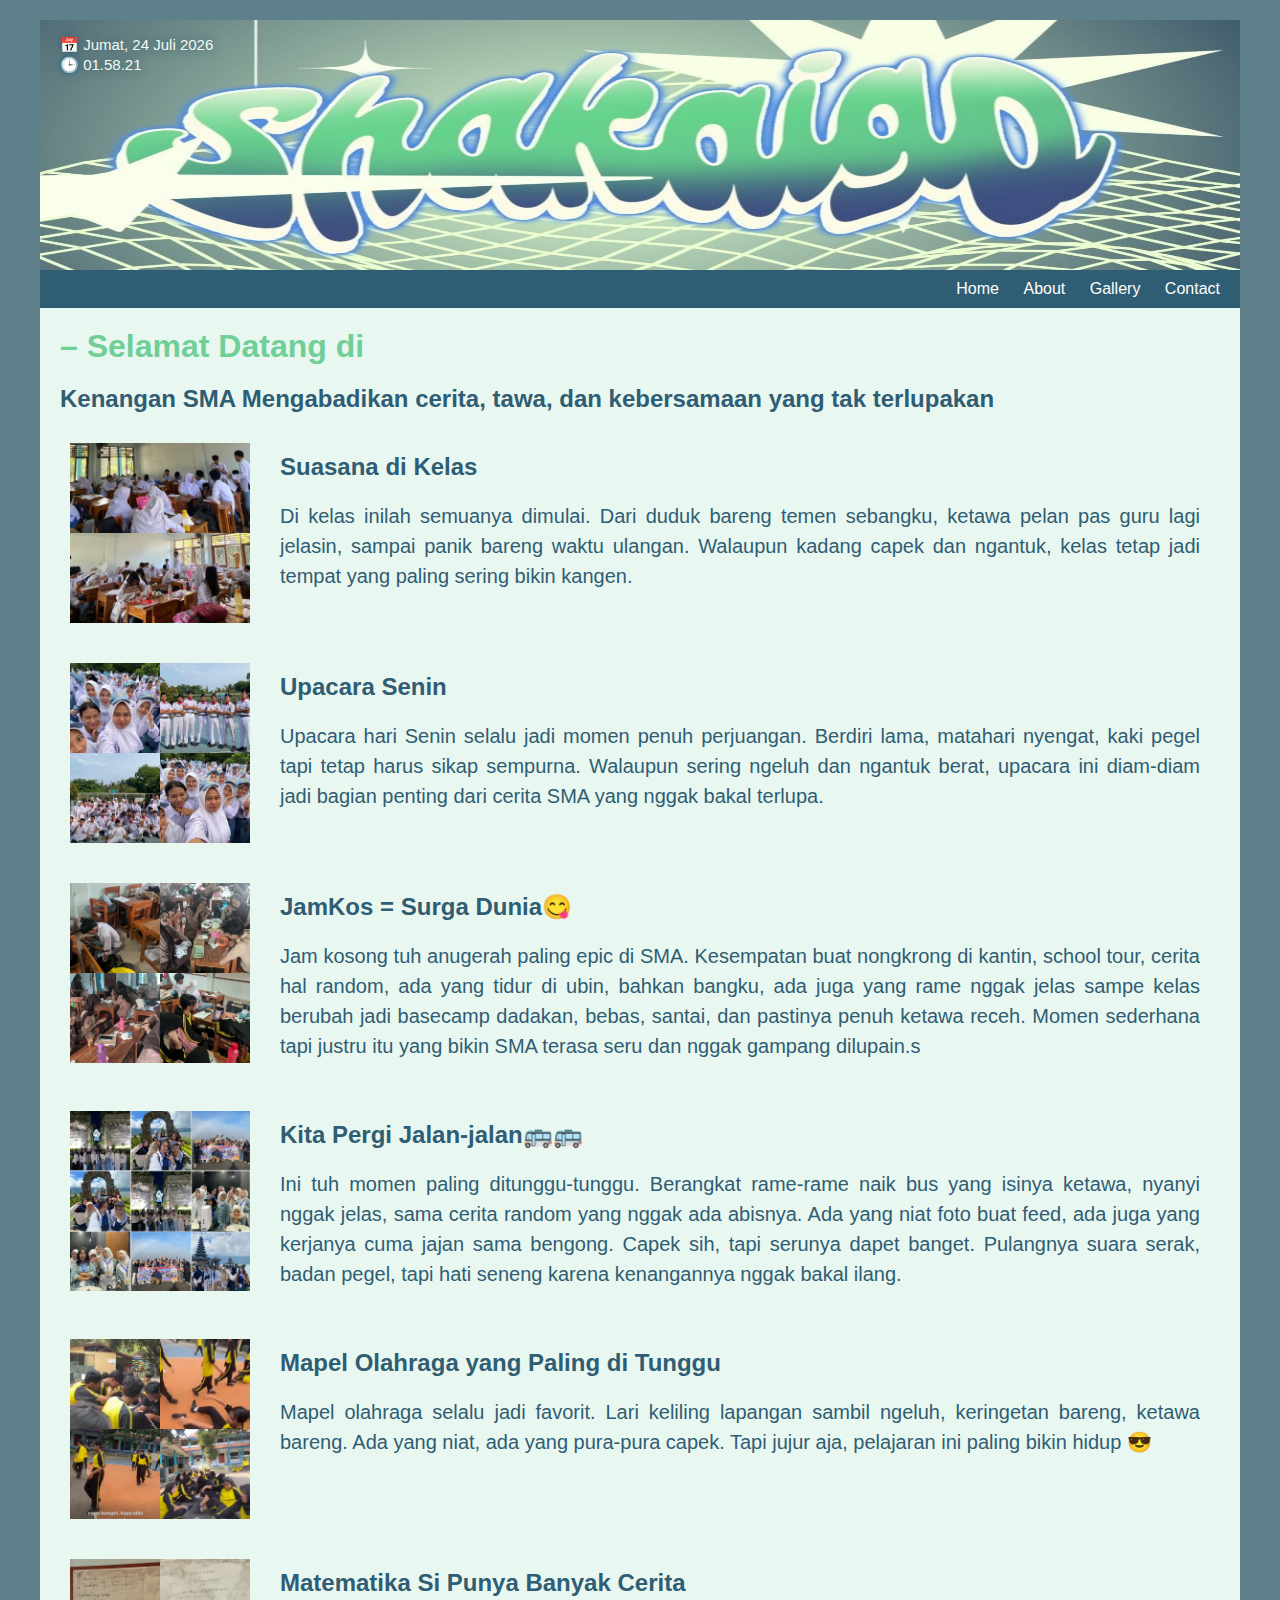
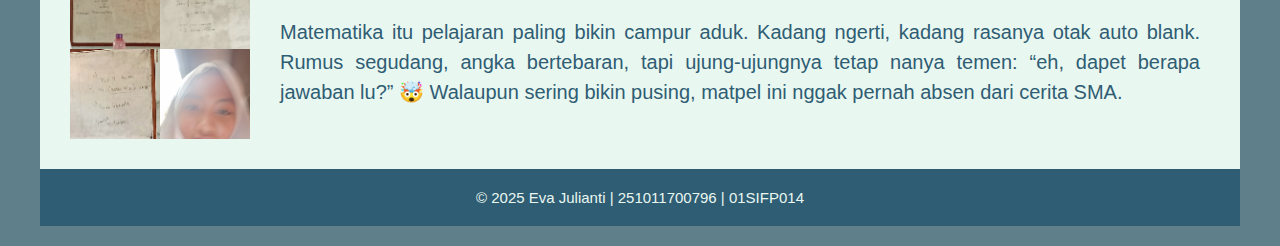
<file: index.html>
<!DOCTYPE html>
<html>
<head>
	<meta charset="utf-8">
	<meta name="viewport" content="width=device-width, initial-scale=1.0">
	<title>Shakaigo</title>
	<link rel="stylesheet" type="text/css" href="style.css">
	<style>
		body{
			background-color: #5F7F8A;
		}

		* {
			font-family: sans-serif;
		    margin: 0;
		    padding: 10px;
		    box-sizing: border-box;
		}

		h1 {
			text-align: left;
		    color: #6FCF97;
		}

		h2 {
		    color: #2F5D73;
		}

		p {
			font-size: 20px;
			text-align: justify;
			line-height: 1.5;
		}

		.navbar {
		    background: #2F5D73;
		}

		.grid-line {
		    color: #F5FBEF;
		}
	</style>
</head>
<body>
	<header id="header">
	    <div id="jam-box">
        <div id="tanggal">📅 --</div>
        <div id="waktu">🕒 --:--:--</div>
    </div>
	</header>
	<nav class="navbar">
	    <a href="index.html">Home</a>
	    <a href="about.html">About</a>
	    <a href="gallery.html">Gallery</a>
	    <a href="contact.html">Contact</a>
	</nav>

	<div id="container">
		<div id="content">
		    <h1>– Selamat Datang di</h1>
		    <h2>Kenangan SMA Mengabadikan cerita, tawa, dan kebersamaan yang tak terlupakan</h2>

		    <div class="section">
	            <img src="gambar/1.png" alt="Kenangan SMA">
	            <div class="text">
	                <h2>Suasana di Kelas</h2>
	                <p>
	                    Di kelas inilah semuanya dimulai. Dari duduk bareng temen sebangku, ketawa pelan pas guru lagi jelasin, sampai panik bareng waktu ulangan. Walaupun kadang capek dan ngantuk, kelas tetap jadi tempat yang paling sering bikin kangen.
	                </p>
	            </div>
	        </div>

	        <div class="section">
	            <img src="gambar/3.png" alt="Kenangan SMA">
	            <div class="text">
	                <h2>Upacara Senin</h2>
	                <p>
	                    Upacara hari Senin selalu jadi momen penuh perjuangan. Berdiri lama, matahari nyengat, kaki pegel tapi tetap harus sikap sempurna. Walaupun sering ngeluh dan ngantuk berat, upacara ini diam-diam jadi bagian penting dari cerita SMA yang nggak bakal terlupa.
	                </p>
	            </div>
	        </div>

	        <div class="section">
	            <img src="gambar/2.png" alt="Kenangan SMA">
	            <div class="text">
	                <h2>JamKos = Surga Dunia😋</h2>
	                <p>
	                    Jam kosong tuh anugerah paling epic di SMA. Kesempatan buat nongkrong di kantin, school tour, cerita hal random, ada yang tidur di ubin, bahkan bangku, ada juga yang rame nggak jelas sampe kelas berubah jadi basecamp dadakan, bebas, santai, dan pastinya penuh ketawa receh. Momen sederhana tapi justru itu yang bikin SMA terasa seru dan nggak gampang dilupain.s
	                </p>
	            </div>
	        </div>

	        <div class="section">
	            <img src="gambar/5.png" alt="Kenangan SMA">
	            <div class="text">
	                <h2>Kita Pergi Jalan-jalan🚌🚌</h2>
	                <p>
	                    Ini tuh momen paling ditunggu-tunggu. Berangkat rame-rame naik bus yang isinya ketawa, nyanyi nggak jelas, sama cerita random yang nggak ada abisnya. Ada yang niat foto buat feed, ada juga yang kerjanya cuma jajan sama bengong. Capek sih, tapi serunya dapet banget. Pulangnya suara serak, badan pegel, tapi hati seneng karena kenangannya nggak bakal ilang.
	                </p>
	            </div>
	        </div>

	        <div class="section">
	            <img src="gambar/4.png" alt="Kenangan SMA">
	            <div class="text">
	                <h2>Mapel Olahraga yang Paling di Tunggu</h2>
	                <p>
	                    Mapel olahraga selalu jadi favorit. Lari keliling lapangan sambil ngeluh, keringetan bareng, ketawa bareng. Ada yang niat, ada yang pura-pura capek. Tapi jujur aja, pelajaran ini paling bikin hidup 😎
	                </p>
	            </div>
	        </div>

	        <div class="section">
	            <img src="gambar/6.png" alt="Kenangan SMA">
	            <div class="text">
	                <h2>Matematika Si Punya Banyak Cerita</h2>
	                <p>
	                    Matematika itu pelajaran paling bikin campur aduk. Kadang ngerti, kadang rasanya otak auto blank. Rumus segudang, angka bertebaran, tapi ujung-ujungnya tetap nanya temen: “eh, dapet berapa jawaban lu?” 🤯 Walaupun sering bikin pusing, matpel ini nggak pernah absen dari cerita SMA.
	                </p>
	            </div>
	        </div>
		</div>
		<footer class="footer">
			<div class="footer-bottom">
		        © 2025 Eva Julianti | 251011700796 | 01SIFP014
		    </div>
		</footer>
	</div>

	<script>
		function tampilkanWaktu() {
		    const sekarang = new Date();

		    const tanggal = sekarang.toLocaleDateString("id-ID", {
		        weekday: "long",
		        year: "numeric",
		        month: "long",
		        day: "numeric"
		    });

		    const waktu = sekarang.toLocaleTimeString("id-ID");

		    document.getElementById("tanggal").innerHTML = "📅 " + tanggal;
		    document.getElementById("waktu").innerHTML   = "🕒 " + waktu;
		}
		tampilkanWaktu();
		setInterval(tampilkanWaktu, 1000);
	</script>
</body>
</html>
</file>
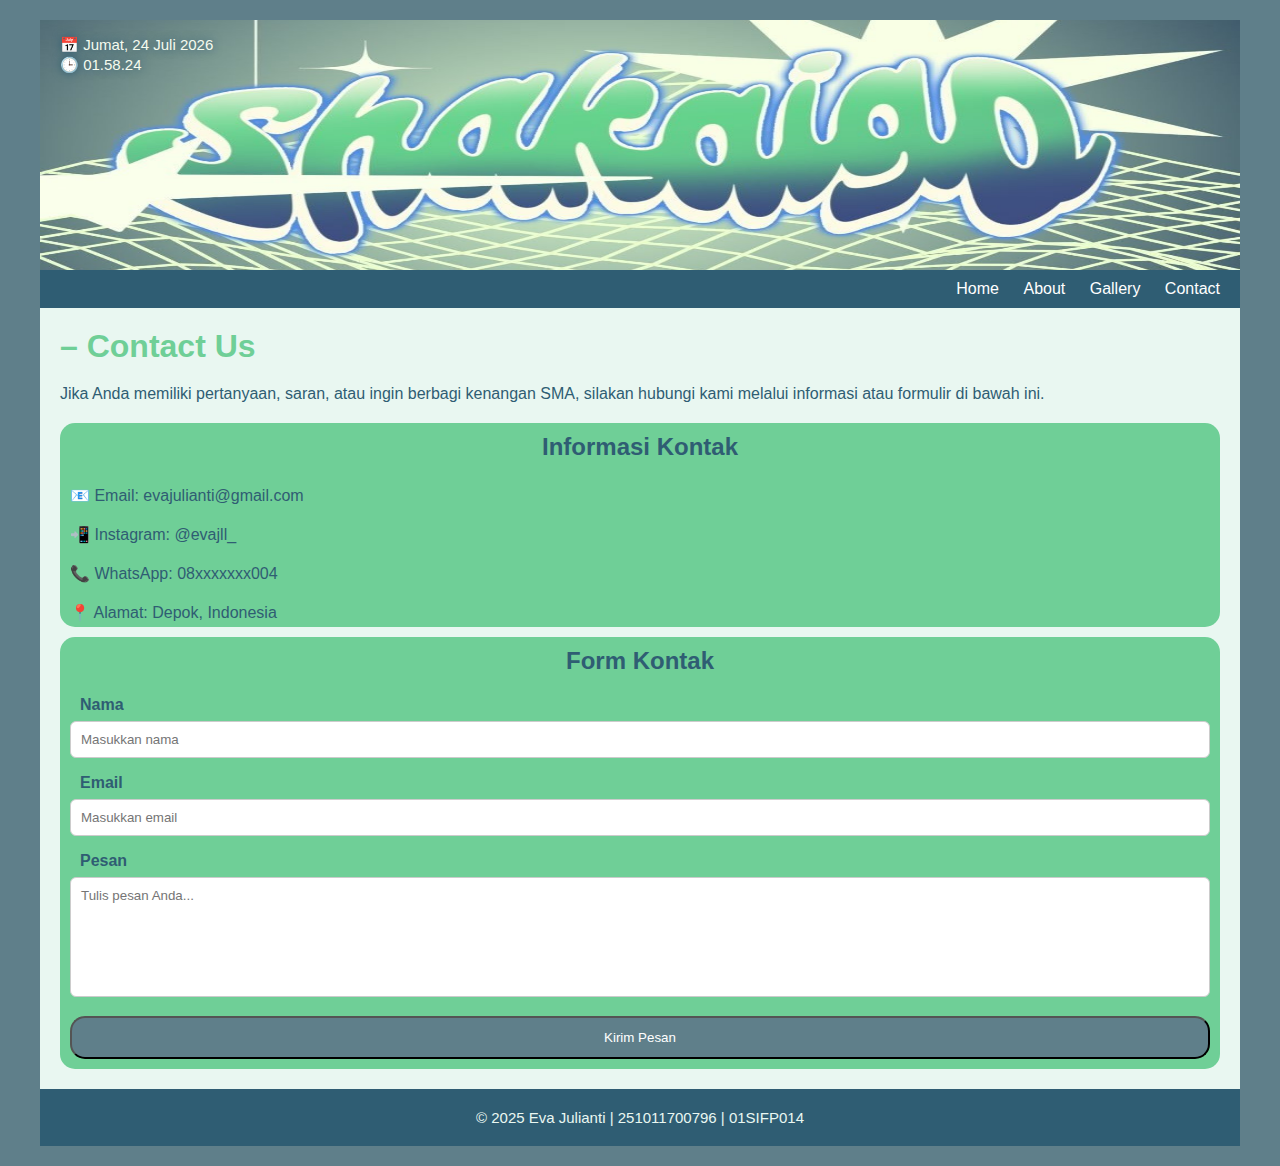
<file: contact.html>
<!DOCTYPE html>
<html>
<head>
	<meta charset="utf-8">
	<meta name="viewport" content="width=device-width, initial-scale=1.0">
	<title>Contact</title>
	<link rel="stylesheet" type="text/css" href="style.css">
	<style>
		body{
			background-color: #5F7F8A;
		}

		* {
			font-family: sans-serif;
		    margin: auto;
		    padding: 10px;
		    box-sizing: border-box;
		}

		h1 {
			text-align: left;
		    color: #6FCF97;
		}

		h2 {
		    color: #2F5D73;
		}

		.navbar {
		    background: #2F5D73;
		}

		.grid-line {
		    color: #F5FBEF;
		}
	</style>
</head>
<body>
	<header id="header">
	    <div id="jam-box">
        <div id="tanggal">📅 --</div>
        <div id="waktu">🕒 --:--:--</div>
    </div>
	</header>
	<nav class="navbar">
	    <a href="index.html">Home</a>
	    <a href="about.html">About</a>
	    <a href="gallery.html">Gallery</a>
	    <a href="contact.html">Contact</a>
	</nav>

	<div id="container">
		<div id="content">
			<h1>– Contact Us</h1>
			<p>
            Jika Anda memiliki pertanyaan, saran, atau ingin berbagi kenangan SMA,
            silakan hubungi kami melalui informasi atau formulir di bawah ini.</p>

            <div class="container contact-info">
			    <div class="card">
			    	<h2>Informasi Kontak</h2>
		            <p>📧 Email: evajulianti@gmail.com</p>
		            <p>📲 Instagram: @evajll_</p>
		            <p>📞 WhatsApp: 08xxxxxxx004</p>
		            <p>📍 Alamat: Depok, Indonesia</p>
			    </div>

		        <div class="card">
		            <h2>Form Kontak</h2>
		            <form>
		                <label>Nama</label>
		                <input type="text" placeholder="Masukkan nama" required>

		                <label>Email</label>
		                <input type="email" placeholder="Masukkan email" required>

		                <label>Pesan</label>
		                <textarea placeholder="Tulis pesan Anda..." required></textarea>

		                <button type="submit">Kirim Pesan</button>
		            </form>
		        </div>
			</div>
		</div>

		<footer class="footer">
			<div class="footer-bottom">
		        © 2025 Eva Julianti | 251011700796 | 01SIFP014
		    </div>
		</footer>
	</div>

	<script>
		function tampilkanWaktu() {
		    const sekarang = new Date();

		    const tanggal = sekarang.toLocaleDateString("id-ID", {
		        weekday: "long",
		        year: "numeric",
		        month: "long",
		        day: "numeric"
		    });

		    const waktu = sekarang.toLocaleTimeString("id-ID");

		    document.getElementById("tanggal").innerHTML = "📅 " + tanggal;
		    document.getElementById("waktu").innerHTML   = "🕒 " + waktu;
		}
		tampilkanWaktu();
		setInterval(tampilkanWaktu, 1000);
	</script>
</body>
</html>
</file>
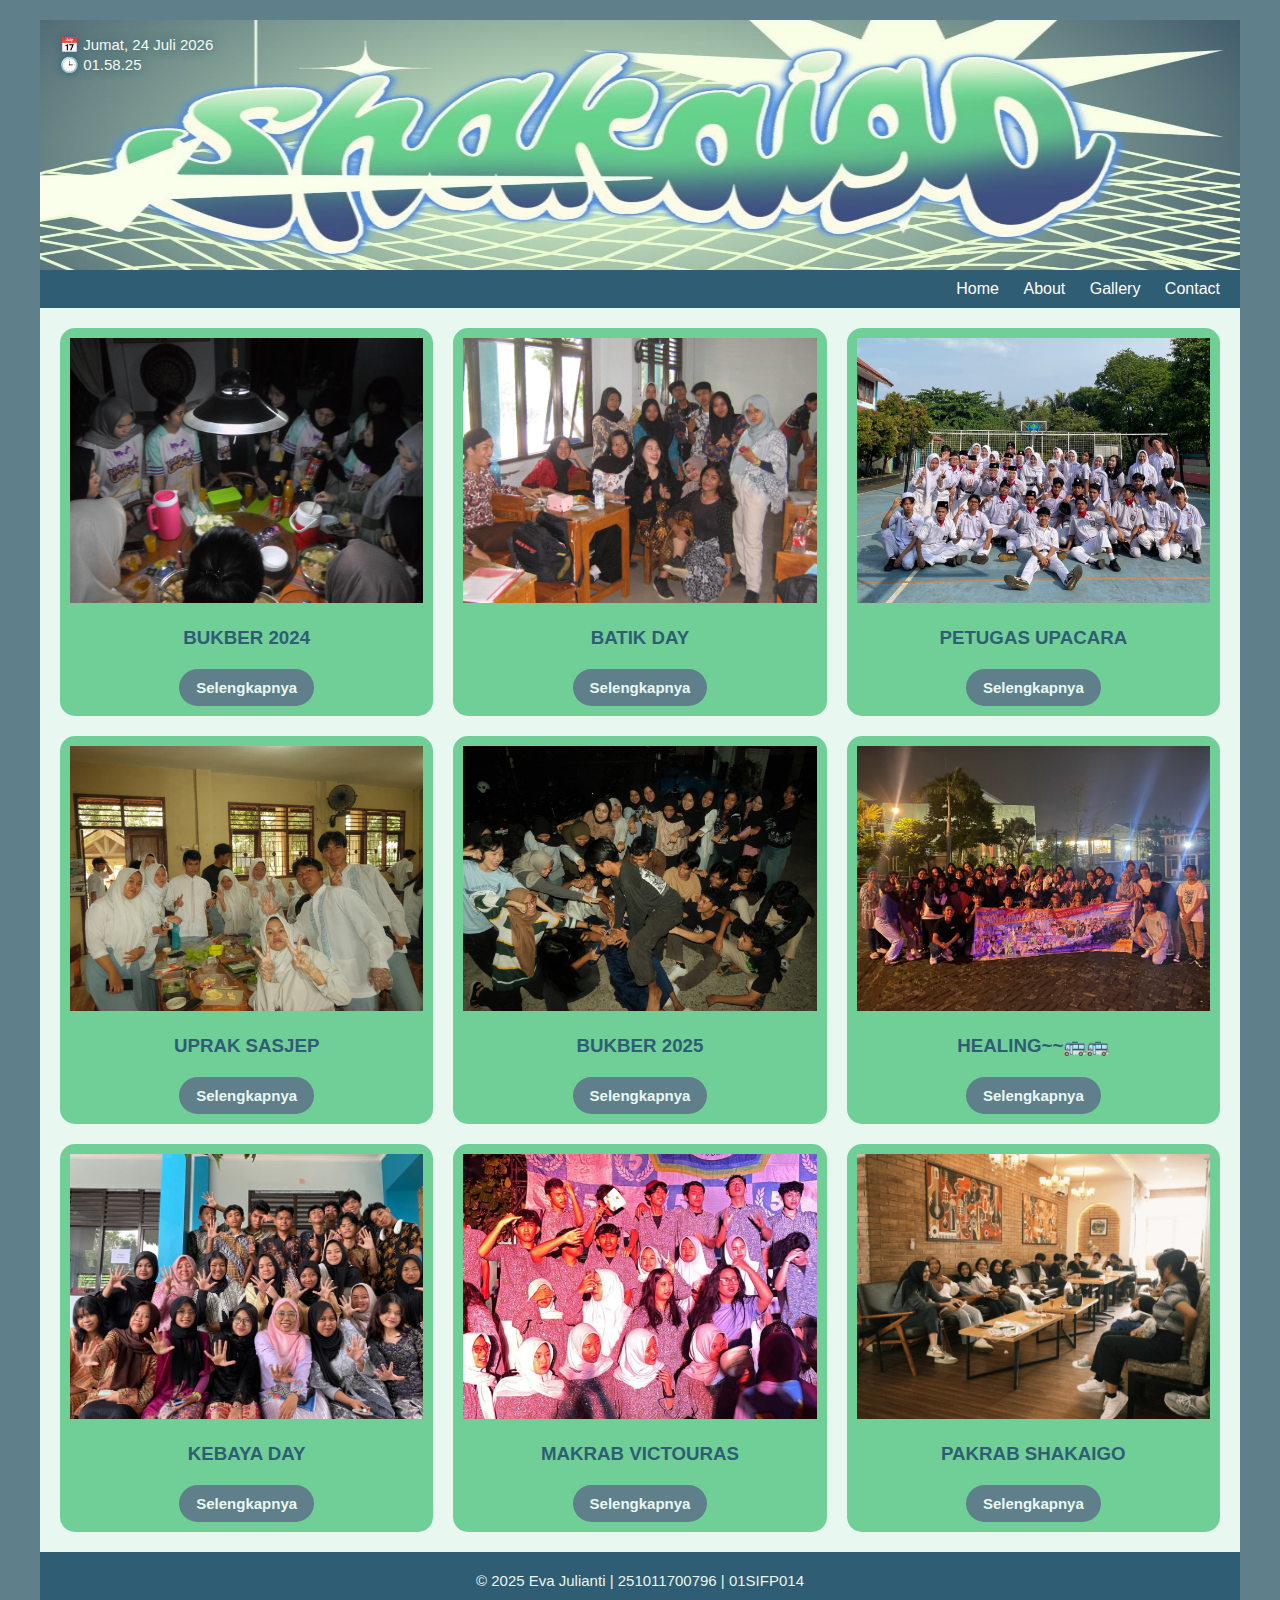
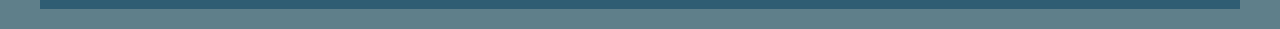
<file: gallery.html>
<!DOCTYPE html>
<html>
<head>
	<meta charset="utf-8">
	<meta name="viewport" content="width=device-width, initial-scale=1.0">
	<title>Gallery</title>
	<link rel="stylesheet" type="text/css" href="style.css">
	<style>
		body{
			background-color: #5F7F8A;
		}

		* {
			font-family: sans-serif;
		    margin: auto;
		    padding: 10px;
		    box-sizing: border-box;
		}

		h1 {
			text-align: left;
		    color: #6FCF97;
		}

		h2 {
		    color: #2F5D73;
		}

		.navbar {
		    background: #2F5D73;
		}

		.grid-line {
		    color: #F5FBEF;
		}
	</style>
</head>
<body>
	<header id="header">
	    <div id="jam-box">
        <div id="tanggal">📅 --</div>
        <div id="waktu">🕒 --:--:--</div>
    </div>
	</header>
	<nav class="navbar">
	    <a href="index.html">Home</a>
	    <a href="about.html">About</a>
	    <a href="gallery.html">Gallery</a>
	    <a href="contact.html">Contact</a>
	</nav>

	<div id="container">
		<div id="content">
			<div class="container grid">
			    <div class="card">
			    	<img src="gambar/bukber24.JPG">
			    	<h3>BUKBER 2024<h3>
			    	<a href="https://drive.google.com/drive/folders/1WiH8dnwXY4btik2fY_jfCvwxRVp1znAv?usp=drive_link" class="btn btn-primary">Selengkapnya</a>
			    </div>

			    <div class="card">
			    	<img src="gambar/batik.jpeg">
			    	<h3>BATIK DAY<h3>
			    	<a href="https://drive.google.com/drive/folders/12vQk6qqWLbNWweecLquFzAqy1Hn1A2jJ?usp=drive_link" class="btn btn-primary">Selengkapnya</a>
			    </div>

			    <div class="card">
			    	<img src="gambar/upacara.jpeg">
			    	<h3>PETUGAS UPACARA<h3>
			    	<a href="https://drive.google.com/drive/folders/19w-dLepEVolJUu4AZb6pJuW5kDIAtOj4?usp=drive_link" class="btn btn-primary">Selengkapnya</a>
			    </div>

			    <div class="card">
			    	<img src="gambar/uprak.jpeg">
			    	<h3>UPRAK SASJEP<h3>
			    	<a href="https://drive.google.com/drive/folders/11Ls7_dGcT9Z8DbbIROZN3dpBzN263HpV?usp=drive_link" class="btn btn-primary">Selengkapnya</a>
			    </div>

			    <div class="card">
			    	<img src="gambar/bukber25.jpeg">
			    	<h3>BUKBER 2025<h3>
			    	<a href="https://drive.google.com/drive/folders/1RPnYce0v6vuuqOchzO6BpGmMHJoXu1u0?usp=drive_link" class="btn btn-primary">Selengkapnya</a>
			    </div>

			    <div class="card">
			    	<img src="gambar/study.jpeg">
			    	<h3>HEALING~~🚌🚌<h3>
			    	<a href="https://drive.google.com/drive/folders/11c2FndYC26DRlN7IcBpCGotnFf8Kk5kl?usp=drive_link" class="btn btn-primary">Selengkapnya</a>
			    </div>

			    <div class="card">
			    	<img src="gambar/KEBAYA.jpg">
			    	<h3>KEBAYA DAY<h3>
			    	<a href="https://drive.google.com/drive/folders/1FYgWPedSNAwPuolAXmtFxjrowub4sV-i?usp=drive_link" class="btn btn-primary">Selengkapnya</a>
			    </div>

			    <div class="card">
			    	<img src="gambar/makraboke.jpeg">
			    	<h3>MAKRAB VICTOURAS<h3>
			    	<a href="https://drive.google.com/drive/folders/1GZQaD-wNe4TuOZO6AtAXJaFms_AWM_pN?usp=drive_link" class="btn btn-primary">Selengkapnya</a>
			    </div>

			    <div class="card">
			    	<img src="gambar/sila.jpeg">
			    	<h3>PAKRAB SHAKAIGO<h3>
			    	<a href="https://drive.google.com/drive/folders/1Xvzk6SJoX6CG32X_LkitjAx31tJydDwJ?usp=drive_link" class="btn btn-primary">Selengkapnya</a>
			    </div>
			</div>
		</div>
		<footer class="footer">
			<div class="footer-bottom">
		        © 2025 Eva Julianti | 251011700796 | 01SIFP014
		    </div>
		</footer>
	</div>

	<script>
		function tampilkanWaktu() {
		    const sekarang = new Date();

		    const tanggal = sekarang.toLocaleDateString("id-ID", {
		        weekday: "long",
		        year: "numeric",
		        month: "long",
		        day: "numeric"
		    });

		    const waktu = sekarang.toLocaleTimeString("id-ID");

		    document.getElementById("tanggal").innerHTML = "📅 " + tanggal;
		    document.getElementById("waktu").innerHTML   = "🕒 " + waktu;
		}
		tampilkanWaktu();
		setInterval(tampilkanWaktu, 1000);
	</script>
</body>
</html>
</file>
<file: style.css>
#container {
    max-width: 1200px;
    margin: auto;
    padding: 0;
}

#header {
    width: 1200px;
    height: 250px;
    background-color: gray;
    background-image: url("gambar/shakaigo.jpg");
    background-size: 100% 100%;
    margin-right: auto;
    margin-left: auto;
    background-position: center;
    position: relative;
}

#jam-box {
    position: absolute;
    top: 5px;
    left: 0;
    font-size: 15px;
    color: #F5FBEF;
    text-shadow: 0 0 10px #2F5D73;
    line-height: 0;
}

.navbar {
    width: 1200px;
    padding: 10px;
    text-align: right;
    margin-right: auto;
    margin-left: auto;
}

.navbar a {
    color: white;
    margin: 0;
    text-decoration: none;
}

.navbar a: hover {
    text-decoration: none;
}

#content {
    width: 1200px;
    height: 100%px;
    background-color: #E9F7F1;
    color: #2F5D73;
    background-size: 100% 100%;
    margin-right: auto;
    margin-left: auto;
    
}

.section {
  display: flex;
  gap: 0;
  margin-bottom: 0;
  align-items: flex-start;
}

.section img {
  width: 200px;
  display: block;
}

.text {
    align-self: flex-start;
}

.grid {
    display: grid;
    grid-template-columns: repeat(3, 1fr);
    gap: 20px;
}

.card {
    background: #6FCF97;
    border-radius: 15px;
    padding: 0;
    text-align: center;
}

.card img {
    width: 100%;   
}

.btn {
    font-size: 15px;
    color: #E9F7F1;
    display: inline-block;
    padding: 10px 17px;
    margin: 0 10px;
    border-radius: 25px;
    text-decoration: none;
    transition: 0.3s;
    box-sizing: border-box;
}

.btn-primary {
    background-color: #5f7f8a;
}

.contact-info p {
    display: flex;
    gap: 8px;
    margin: 10px 0;
    line-height: 9px;
}

form {
    text-align: left;
}

label {
    text-align: left;
    display: block;
    margin-bottom: 6px;
    font-weight: bold;
    line-height: 0;
}

input {
    width: 100%;
    padding: 10px;
    margin-bottom: 15px;
    border-radius: 6px;
    border: 1px solid #ccc;
}

textarea {
    resize: none;
    height: 120px;
    width: 100%;
    padding: 10px;
    margin-bottom: 15px;
    border-radius: 6px;
    border: 1px solid #ccc;
}
button {
    background: #5F7F8A;
    color: #fff;
    border-radius: 15px;
    padding: 12px;
    width: 100%;
    cursor: pointer;
}

button:hover {
    background: #4a6670;
}


.footer {
    width: 1200px;
    background-color: #2F5D73;
    color: #E9F7F1;
    
}

.footer-bottom {
    text-align: center;
    font-size: 15px;
}

@media (max-width: 768px) {
    #container,
    #content,
    #header,
    .navbar,
    .footer {
        width: 100%;
        max-width: 100%;
    }

    body {
        padding: 0;
    }

    #header {
        height: 180px;
        background-size: cover;
    }

    #jam-box {
        font-size: 13px;
        color: #2F5D73;
        text-shadow: 0 0 10px #ffff;
        padding: 5px;
    }

    .navbar {
        text-align: left;
    }

    .navbar a {
        display: inline-block;
        margin: 0;
        font-size: 14px;
    }

    .section {
        flex-direction: column;
        gap: 10px;
    }

    .section img {
        width: 100%;
        max-width: 100%;
        border-radius: 10px;
    }

    .text {
        width: 100%;
    }

    .grid {
        grid-template-columns: 1fr;
    }

    .card {
        padding: 0;
    }

    h1 {
        font-size: 25px;
        text-align: center;
    }

    h2 {
        font-size: 20px;
        text-align: left;
    }

    p {
        font-size: 15px;
    }

    .btn,
    button {
        width: 100%;
        margin: 10px 0;
    }

    .footer {
        padding: 20px 10px;
    }

    .footer-bottom {
        font-size: 12px;
    }
}
</file>
